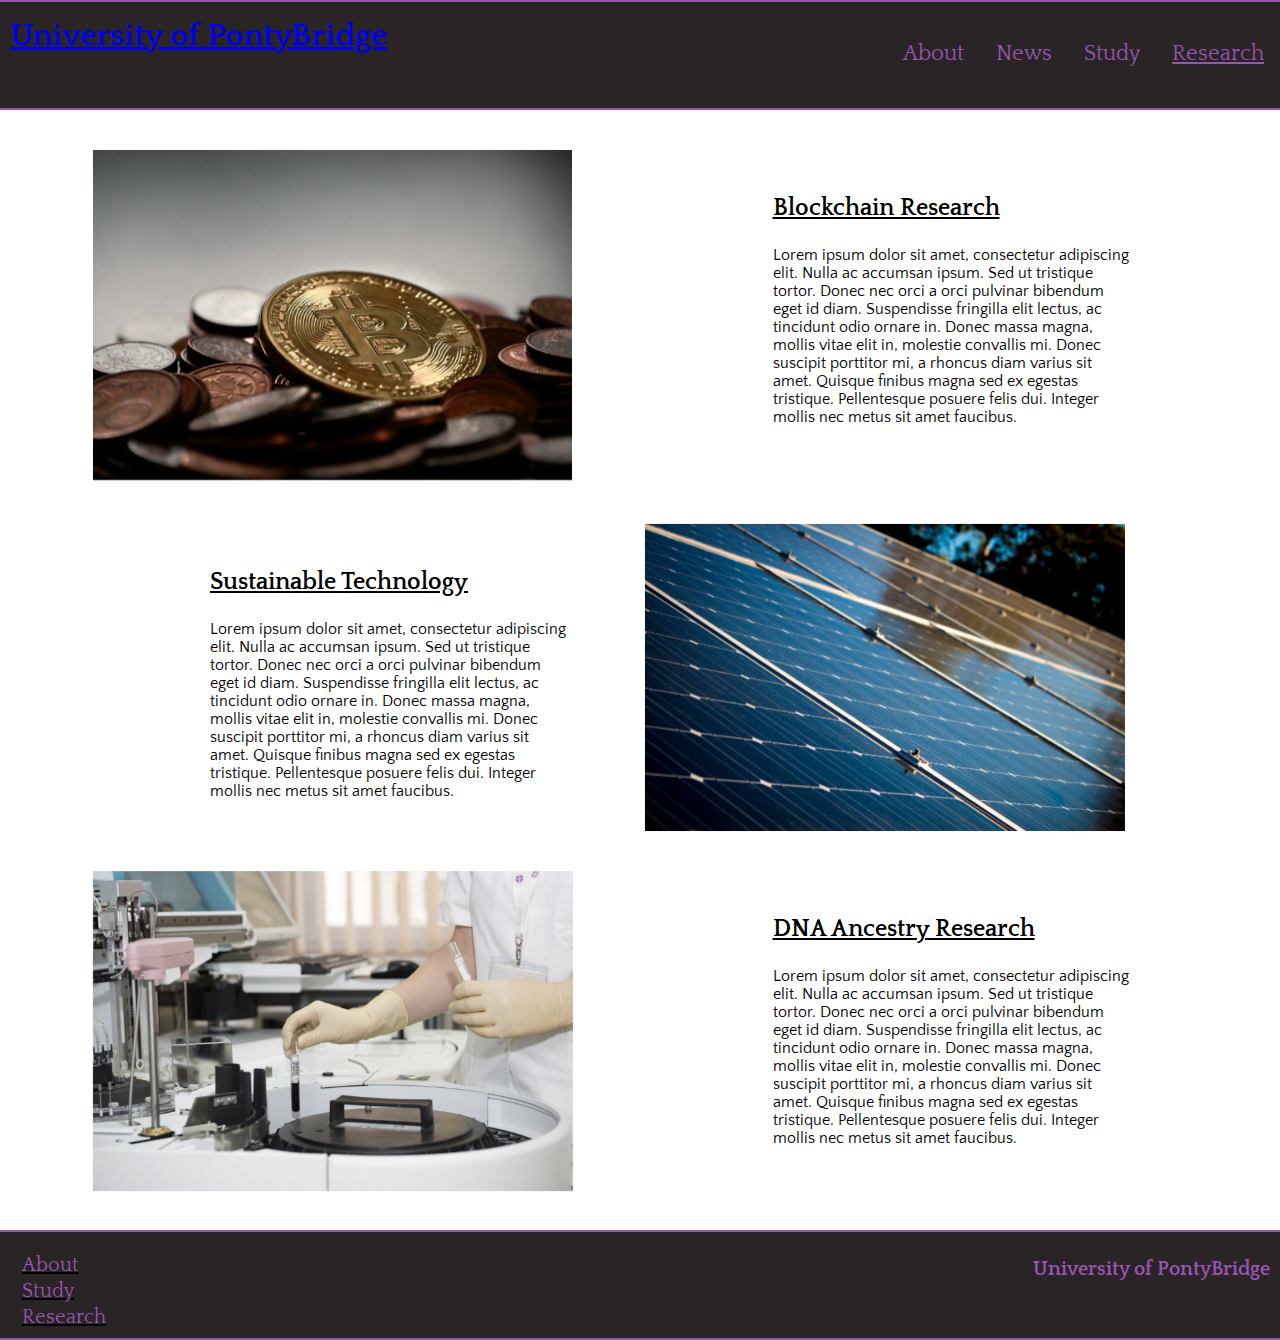
<file: research.html>
<!DOCTYPE html>
<html lang="en" dir="ltr">
  <head>
    <meta charset="utf-8">
    <meta name="viewport" content="width=device-width, initial-scale=1.0">
    <title>PontyBridge University</title>
    <link rel="shortcut icon" href="favicon.ico" />

    <!--Links to relevant CSS including Googlefont-->
    <link rel="stylesheet" href="css/stylesheet.css">
    <link href="https://fonts.googleapis.com/css?family=Quattrocento|Quattrocento+Sans" rel="stylesheet">
    <link rel="stylesheet" href="https://use.fontawesome.com/releases/v5.4.1/css/all.css" integrity="sha384-5sAR7xN1Nv6T6+dT2mhtzEpVJvfS3NScPQTrOxhwjIuvcA67KV2R5Jz6kr4abQsz" crossorigin="anonymous">
    <!--
        Link from fontawesome  - no date
        Accessed 13 October 2018
        https://fontawesome.com/icons/user-astronaut?style=solid
        Needed for icon usage (astronaut icon in header and footer)
    -->
    <link rel="stylesheet" href="https://cdnjs.cloudflare.com/ajax/libs/font-awesome/4.7.0/css/font-awesome.min.css">
    <!--
        Link from W3Schools  - no date
        Accessed 26 October 2018
        https://www.w3schools.com/howto/tryit.asp?filename=tryhow_js_topnav
        Needed for button on responsive navbar
    -->
  </head>
  <body>
    <!--Header including logo with responsive navbar
          - consistant on every page-->
    <header>
      <div class="navbar navbarinline" id="logo">
        <i style="font-size:3.2em;padding-top: 14px;color:#A993FF" class="fas fa-user-astronaut"></i>
        <h1 class="navbar"><a href="index.html">University of PontyBridge</a></h1>
      </div>
      <div class="topnav navbarinline" id="myTopnav">
        <a href="contact.html">About</a>
        <a href="index.html#news">News</a>
        <a href="study.html">Study</a>
        <a href="research.html" class="active">Research</a>
        <a href="javascript:void(0);" class="icon" onclick="myFunction()">
          <i class="fa fa-bars"></i>
        </a>
      </div>
    </header>
    <div class="mainbody">
      <h1 class="researchtext">Take a look at the research we do...</h1>
      <div class="courseboxes">
        <div class="containerresearchtext">
          <img class="courseboxesinline researchimage" src="css/images/img11.jpg" alt="bitcoin">
          <!--
              Title: No-name (Bitcoin Image)
              Licence: CC0 License
              Author: Pixabay
              Author_link: https://www.pexels.com/@pixabay
              Image_link: https://www.pexels.com/photo/close-up-of-coins-315785/
            -->
          <div class="researchtext">
          <!--
              This code was taken and modified from w3schools tutorial - no date
              Accessed: 29th October 2018
              https://www.w3schools.com/howto/howto_css_image_overlay.asp
              How to make hover effect over image which reveals info box.
          -->
            <div class="researchtext2">Did you know... That the blockchain is decentralized, meaning that no one is in charge of it, and the data isn't owned or stored by any one company, but rather dispersed across many computers.</div>
          </div>
        </div>
        <div class="courseboxesinline" id="compsci">
          <h2> Blockchain Research</h2>
          <p>Lorem ipsum dolor sit amet, consectetur adipiscing elit. Nulla ac accumsan ipsum. Sed ut tristique tortor. Donec nec orci a orci pulvinar bibendum eget id diam. Suspendisse fringilla elit lectus, ac tincidunt odio ornare in. Donec massa magna, mollis vitae elit in, molestie convallis mi. Donec suscipit porttitor mi, a rhoncus diam varius sit amet. Quisque finibus magna sed ex egestas tristique. Pellentesque posuere felis dui. Integer mollis nec metus sit amet faucibus.</p>
        </div>
        <img id="rd1" class="courseboxesinline researchimage" src="css/images/img12.jpg" alt="solar panels">
        <!--
            Title: No-name (Solar Image)
            Licence: Pexels License
            Author: Carl Attard
            Author_link: https://www.pexels.com/@justbeonline
            Image_link: https://www.pexels.com/photo/alternative-alternative-energy-clean-energy-close-up-421888/
          -->
        <div class="courseboxesinline" id="film">
          <h2>Sustainable Technology </h2>
          <p>Lorem ipsum dolor sit amet, consectetur adipiscing elit. Nulla ac accumsan ipsum. Sed ut tristique tortor. Donec nec orci a orci pulvinar bibendum eget id diam. Suspendisse fringilla elit lectus, ac tincidunt odio ornare in. Donec massa magna, mollis vitae elit in, molestie convallis mi. Donec suscipit porttitor mi, a rhoncus diam varius sit amet. Quisque finibus magna sed ex egestas tristique. Pellentesque posuere felis dui. Integer mollis nec metus sit amet faucibus.</p>
        </div>
        <img  id="rd2" class="courseboxesinline researchimage" src="css/images/img12.jpg" alt="solar panels">

        <div class="containerresearchtext">
          <img class="courseboxesinline researchimage" src="css/images/img13.jpg" alt="lab research">
          <!--
              Title: No-name (lab Image)
              Licence: CC0 License
              Author: Pixabay
              Author_link: https://www.pexels.com/@pixabay
              Image_link: https://www.pexels.com/photo/clinic-doctor-health-hospital-4154/
            -->
          <div class="researchtext">
            <div class="researchtext2">Did you know... A genealogical DNA test is a DNA-based test which looks at specific locations of a person's genome in order to determine ancestral ethnicity and genealogical relationships.</div>
          </div>
        </div>
        <div class="courseboxesinline" id="rocketsci">
          <h2>DNA Ancestry Research</h2>
          <p>Lorem ipsum dolor sit amet, consectetur adipiscing elit. Nulla ac accumsan ipsum. Sed ut tristique tortor. Donec nec orci a orci pulvinar bibendum eget id diam. Suspendisse fringilla elit lectus, ac tincidunt odio ornare in. Donec massa magna, mollis vitae elit in, molestie convallis mi. Donec suscipit porttitor mi, a rhoncus diam varius sit amet. Quisque finibus magna sed ex egestas tristique. Pellentesque posuere felis dui. Integer mollis nec metus sit amet faucibus.</p>
        </div>
      </div>
    </div>
    <!--Footer including logo and navbar which dissapears when browser is minimized.
        - consistant on every page-->
    <footer>
        <nav class="footerbar">
          <ul>
            <li><a href="contact.html">About</a></li>
            <li><a href="study.html">Study</a></li>
            <li><a href="research.html">Research</a></li>
          </ul>
        </nav>
        <div class="footerbar logo">
          <i style="font-size:3.2em;padding-top: 14px;color:#A993FF" class="fas fa-user-astronaut"></i>
          <h1 class="footerbar"><a href="index.html">University of PontyBridge</a></h1>
        </div>
    </footer>

    <script>
    /*
        This code was taken from W3Schools  - no date
        Accessed: 26 October 2018
        https://www.w3schools.com/howto/tryit.asp?filename=tryhow_js_topnav
        Reference used minimize navbar in header and hamburger it.
    */
       function myFunction() {
           var x = document.getElementById("myTopnav");
           if (x.className === "topnav") {
               x.className += " responsive";
           } else {
               x.className = "topnav";
           }
       }
     </script>
  </body>
</html>
</file>
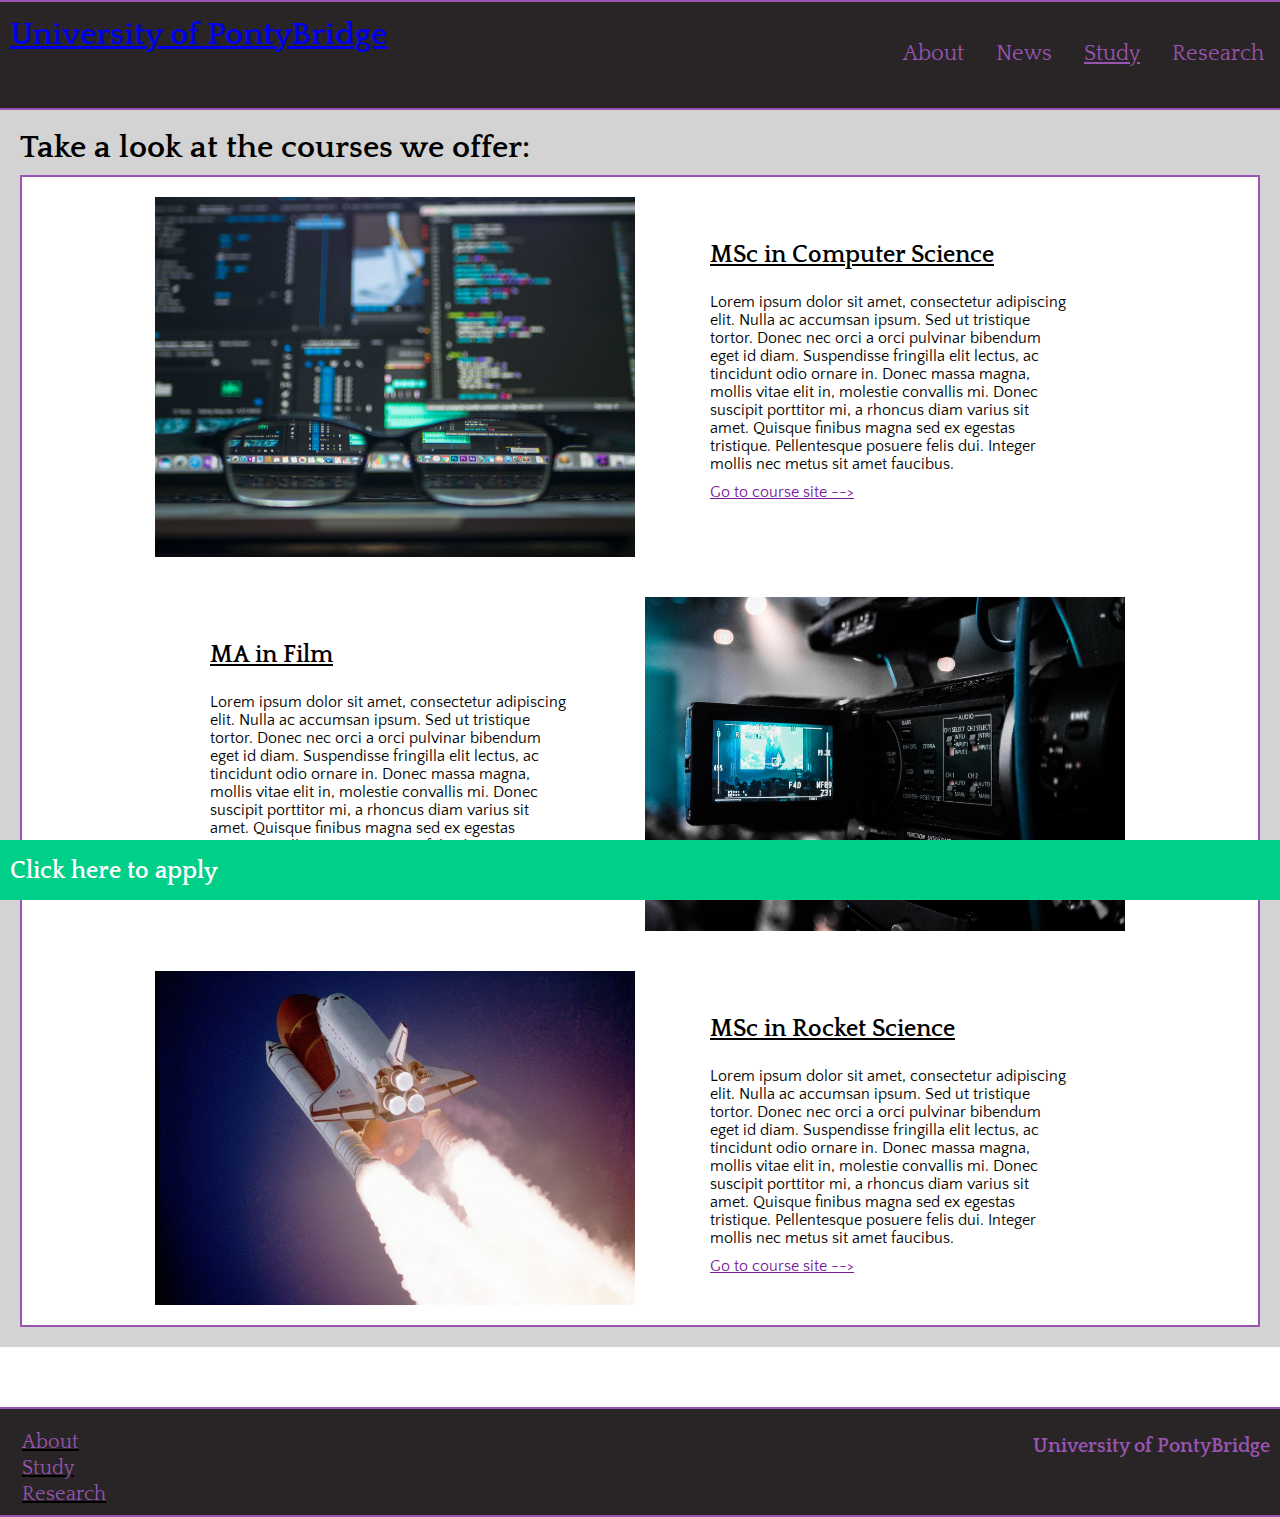
<file: study.html>
<!DOCTYPE html>
<html lang="en" dir="ltr">
  <head>
    <meta charset="utf-8">
    <meta name="viewport" content="width=device-width, initial-scale=1.0">
    <title>PontyBridge University</title>
    <link rel="shortcut icon" href="favicon.ico" />

    <!--Links to relevant CSS including Googlefont-->
    <link rel="stylesheet" href="css/stylesheet.css">
    <link href="https://fonts.googleapis.com/css?family=Quattrocento|Quattrocento+Sans" rel="stylesheet">
    <link rel="stylesheet" href="https://use.fontawesome.com/releases/v5.4.1/css/all.css" integrity="sha384-5sAR7xN1Nv6T6+dT2mhtzEpVJvfS3NScPQTrOxhwjIuvcA67KV2R5Jz6kr4abQsz" crossorigin="anonymous">
    <!--
        Link from fontawesome  - no date
        Accessed 13 October 2018
        https://fontawesome.com/icons/user-astronaut?style=solid
        Needed for icon usage (astronaut icon in header and footer)
    -->
    <link rel="stylesheet" href="https://cdnjs.cloudflare.com/ajax/libs/font-awesome/4.7.0/css/font-awesome.min.css">
    <!--
        Link from W3Schools  - no date
        Accessed 26 October 2018
        https://www.w3schools.com/howto/tryit.asp?filename=tryhow_js_topnav
        Needed for button on responsive navbar
    -->
  </head>
  <body>
    <!--Header including logo with responsive navbar
          - consistant on every page-->
    <header>
      <div class="navbar navbarinline" id="logo">
        <i style="font-size:3.1em;padding-top: 14px;color:#A993FF" class="fas fa-user-astronaut"></i>
        <h1 class="navbar"><a href="index.html">University of PontyBridge</a></h1>
      </div>
      <div class="topnav navbarinline" id="myTopnav">
        <a href="contact.html">About</a>
        <a href="index.html#news">News</a>
        <a href="study.html" class="active">Study</a>
        <a href="research.html">Research</a>
        <a href="javascript:void(0);" class="icon" onclick="myFunction()">
          <i class="fa fa-bars"></i>
        </a>
      </div>
    </header>

      <div class="allcourses">
        <h1 class="studytext">Take a look at the courses we offer:</h1>
        <div class="allcourses2">
          <div class="courseboxes">
            <img class="courseboxesinline" src="css/images/img8.jpg" alt="code seen through glasses">
            <!--
                Title: No-name (Computer depth Image)
                Licence: Pexels License
                Author: Kevin Ku
                Author_link: https://www.pexels.com/@kevin-ku-92347
                Image_link: https://www.pexels.com/photo/coding-computer-data-depth-of-field-577585/
              -->
            <div class="courseboxesinline" id="compsci">
              <h2> MSc in Computer Science</h2>
              <p>Lorem ipsum dolor sit amet, consectetur adipiscing elit. Nulla ac accumsan ipsum. Sed ut tristique tortor. Donec nec orci a orci pulvinar bibendum eget id diam. Suspendisse fringilla elit lectus, ac tincidunt odio ornare in. Donec massa magna, mollis vitae elit in, molestie convallis mi. Donec suscipit porttitor mi, a rhoncus diam varius sit amet. Quisque finibus magna sed ex egestas tristique. Pellentesque posuere felis dui. Integer mollis nec metus sit amet faucibus.</p>
              <p><a href="#">Go to course site --></a></p>
            </div>
            <img id="rd1" class="courseboxesinline" src="css/images/img9.jpg" alt="film camera">
            <!--
                Title: No-name (Film Camera Image)
                Licence: Pexels License
                Author: Donald Tong
                Author_link: https://www.pexels.com/@donaldtong94
                Image_link: https://www.pexels.com/photo/camera-event-live-settings-66134/
              -->
            <div class="courseboxesinline" id="film">
              <h2>MA in Film</h2>
              <p>Lorem ipsum dolor sit amet, consectetur adipiscing elit. Nulla ac accumsan ipsum. Sed ut tristique tortor. Donec nec orci a orci pulvinar bibendum eget id diam. Suspendisse fringilla elit lectus, ac tincidunt odio ornare in. Donec massa magna, mollis vitae elit in, molestie convallis mi. Donec suscipit porttitor mi, a rhoncus diam varius sit amet. Quisque finibus magna sed ex egestas tristique. Pellentesque posuere felis dui. Integer mollis nec metus sit amet faucibus.</p>
              <p><a href="#">Go to course site --></a></p>
            </div>
            <img id="rd2" class="courseboxesinline" src="css/images/img9.jpg" alt="film camera">
            <img class="courseboxesinline" src="css/images/img10.jpg" alt="rocket take off">
            <!--
                Title: No-name (Rocket Take off Image)
                Licence: CC0 License
                Author: Pixabay
                Author_link: https://www.pexels.com/@pixabay
                Image_link: https://www.pexels.com/photo/flight-sky-earth-space-2159/
              -->
            <!--https://www.pexels.com/photo/flight-sky-earth-space-2159/
                Accessed: 30th October 2018-->
            <div class="courseboxesinline" id="rocketsci">
              <h2>MSc in Rocket Science</h2>
              <p>Lorem ipsum dolor sit amet, consectetur adipiscing elit. Nulla ac accumsan ipsum. Sed ut tristique tortor. Donec nec orci a orci pulvinar bibendum eget id diam. Suspendisse fringilla elit lectus, ac tincidunt odio ornare in. Donec massa magna, mollis vitae elit in, molestie convallis mi. Donec suscipit porttitor mi, a rhoncus diam varius sit amet. Quisque finibus magna sed ex egestas tristique. Pellentesque posuere felis dui. Integer mollis nec metus sit amet faucibus.</p>
              <p><a href="#">Go to course site --></a></p>
            </div>
          </div>
        </div>
      </div>

      <div class="howtoapply">
        <h2>Click here to apply</h2>
        <a href="contact.html"><i style="font-size:1.6em;" class="fas fa-arrow-circle-right"></i></a>
      </div>

      <!--Footer including logo and navbar which dissapears when browser is minimized.
          - consistant on every page-->
      <footer>
          <nav class="footerbar">
            <ul>
              <li><a href="contact.html">About</a></li>
              <li><a href="study.html">Study</a></li>
              <li><a href="research.html">Research</a></li>
            </ul>
          </nav>
          <div class="footerbar logo">
            <i style="font-size:3.2em;padding-top: 14px;color:#A993FF" class="fas fa-user-astronaut"></i>
            <h1 class="footerbar"><a href="index.html">University of PontyBridge</a></h1>
          </div>
      </footer>



    <script>
    /*
        This code was taken from W3Schools  - no date
        Accessed: 26 October 2018
        https://www.w3schools.com/howto/tryit.asp?filename=tryhow_js_topnav
        Reference used minimize navbar in header and hamburger it.
    */
       function myFunction() {
           var x = document.getElementById("myTopnav");
           if (x.className === "topnav") {
               x.className += " responsive";
           } else {
               x.className = "topnav";
           }
       }
     </script>
  </body>
</html>
</file>
<file: css/stylesheet.css>
/******************************************************
*  Clients font and colour requests;
*    light purple #A993FF
*    medium purple #9A55B2
*    dark purple #791B99
*  Headings font-family: 'Quattrocento', serif;
*  Body font-family: 'Quattrocento Sans', sans-serif;
*******************************************************/

/*CSS AFFECTING WHOLE BODY ACROSS ALL PAGES */
body, *{
  padding: 0;
  margin: 0;
  box-sizing: border-box;
}
/*****************************************************************************

  CSS for header including logo with responsive navbar
        - consistant on every page
*/
header {
  font-family: 'Quattrocento', serif;
  background-color:  #292526;
  border-bottom: 2px solid #9A55B2;
  border-top: 2px solid #9A55B2;
  height: 110px;
  color:#9A55B2;
}

header a:hover {
  color: #A993FF;
}

.navbar {
  display: inline-flex;
  flex-wrap: wrap;
}

.navbar i {
  padding-left: 10px;
}

.navbarinline {
  display: inline;
}

.topnav {
  overflow: hidden;
  margin-bottom: 50px;
  float: right;
  padding-left: 10px;
  padding-top: 25px;
}

.topnav a {
  float: left;
  display: block;
  text-align: center;
  padding: 14px 16px;
  text-decoration: none;
  font-size: 22px;
  color: #9A55B2;
  border-radius: 16%;
}

.topnav .active {
  text-decoration: underline;
}

.topnav a:hover {
  background-color: black;
  color: #A993FF;
}

.topnav .icon {
  display: none;
}

@media screen and (max-width: 720px) {
  .topnav a:not(:first-child) {display: none;}
  .topnav a.icon {
    float: right;
    display: block;
  }
}

@media screen and (max-width: 720px) {
  .topnav.responsive {position: relative;
  background-color: #292526;
  border: 2px solid #9A55B2;
  }
  .topnav.responsive .icon {
    position: absolute;
    right: 0;
    top: 0;
  }
  .topnav.responsive a {
    float: none;
    display: block;
    text-align: left;
  }
  .topnav a:hover {
    background-color: #292526;
  }
}

@media screen and (max-width: 900px) {
  header h1 {
    font-size: 20px;
    margin-right: 20px;
  }
  .topnav a {
    font-size: 18px;
    padding-top: 20px;

  }
}

@media screen and (max-width: 450px) {
  header h1 {
    font-size: 15px;
    margin-right: 5px;;
  }
  .topnav a {
    font-size: 13px;
    padding-top: 22px;
    padding-right: 0px;
  }
  .topnav .icon {
    margin-right: 5px;
  }
}

@media screen and (max-width: 330px) {
  header h1 {
    font-size: 14px;
    margin-right: 0px;;
  }
}
/*****************************************************************************

  CSS for footer including logo and navbar which dissapears when browser is minimized.
      - consistant on every page
*/
footer {
  background-color: #292526;
  font-family: 'Quattrocento', serif;
  width: 100%;
  align-content: flex-end;
  height: 110px;
  padding-bottom: 20px;
  border-top: 2px solid #9A55B2;
  border-bottom: 2px solid #9A55B2;
}

footer li {
  list-style: none;
  font-size: 20px;
  text-decoration: underline;
  padding: 2px;
}

footer a {
  text-decoration: none;
  color: #9A55B2;
  font-size: 20px;
}

footer a:hover {
  color: #A993FF;
}

footer nav {
  float: left;
  padding-left: 20px;
  padding-top: 20px;
}

.footerbar {
  display: inline;
  flex-wrap: wrap;
}

.logo {
  float: right;
  margin-top: 0;
  margin-right: 10px;

}

@media screen and (max-width: 516px) {
  footer li {
  display: none
  }
  footer .logo {
    padding-right: 20px;
  }
}
@media screen and (max-width: 615px) {
  footer {
    width: 100%;
  }
}
/*****************************************************************************

    CSS for outer (white) box containing blocks of information on index page
*/
.mainbody {
  margin: 15px;
}

.mainbody h1, h2 {
  font-family: 'Quattrocento', serif;
}

.mainbody p {
  font-family: 'Quattrocento Sans', sans-serif;
}
/*****************************************************************************

    CSS for banner with image and slogan overlay on index page
*/
.banner img {
  width: 100%;
  max-height: 1000px;
  height: auto;
  max-width: 1500px;
  text-align: center;
  margin: 0 auto;
}

.banner {
  position: relative;
  width: 100%;
  height: auto;
  margin: 0 auto;
}

.banner .content {
  position: absolute;
  bottom: 0;
  background: rgb(0, 0, 0);
  background: rgb(0, 0, 0, 0.5);
  color: #A993FF;
  padding: 20px;
  margin-bottom: 5px;
}

@media screen and (max-width:416px) {
  .banner .content {
    padding: 15px;
    font-size: 12px;
  }
}
/*****************************************************************************

    CSS for "what we do" section (2 boxes) on index page
*/
.twoboxes {
  margin-top: 10px;
  padding-top: 0px;
  padding-bottom: 30px;
  display: flex;
  flex-wrap: wrap;
  justify-content: center;
  border-bottom: 2px solid #9A55B2;
}

.twoboxes h2 , p {
  padding-top: 10px;
}

.twoboxes h2 {
  padding-left: 20px;
}

.singlebox {
  margin: 10px;
  padding: 10px;
  position: relative;
  float: left;
  max-width:  520px;
}

/*
    This code was taken from a Stack Overflow post by Simon Arnold Oct 16. 2013
    Accessed: 23 October 2018
    https://stackoverflow.com/questions/19414856/how-can-i-make-all-images-of-different-height-and-width-the-same-via-CSS
    How to make images of different sizes the same size in the same div.
*/
.singlebox img {
  width: 100%;
  max-width:  540px;
  min-height: 333px;
  max-height: 500px;
  background-position: 50% 50%;
  background-repeat:   no-repeat;
  background-size:     cover;
}

.singlebox a {
  text-decoration: none;
  color: black;
}

.singlebox a:hover {
  color: #791B99;
  background-color: #791B99;
}

.singlebox a h2:hover {
  color: #791B99;
  text-decoration: underline;
}
/*****************************************************************************

    CSS for student quote on index page with image which dissapears on mobile screen
*/

.mainquote {
  display: flex;
  justify-content: center;
  padding-top: 50px;
  border-bottom: 2px solid #9A55B2;
  padding-bottom: 50px;
}

.mainquote img {
  width: 100%;
  max-width: 540px;
  height: auto;
  max-height: 500px;
}

.mainquoteinline {
  display: inline;
  flex-wrap: wrap;
  max-width: 500px;
}

.mainquoteinline h1 {
  padding-right: 30px;
}

.mainquote button {
  margin-top: 30px;
  margin-right: 5px;
  padding: 5px;
  font-family: 'Quattrocento Sans', sans-serif;
  font-size: 13px;
}

.mainquote p {
  padding-top: 25px;
}

@media screen and (max-width: 1109px) {
  .mainquote img {
    display: none;
  }
  .headlinesbox {
    margin: 25px;
    padding: 25px;
  }
  .headlines img {
    width: 500px;
    height: 500px;

  }
}
/*****************************************************************************

    CSS for News on index page (three contianers floating inline with image and text)
*/
.headlines {
  max-width: 1700px;
  height: auto;
  display:flex;
  flex-wrap: wrap;
  justify-content: space-around;
  position: relative;
}

.headlines img {
  width: 325px;
  height: 325px;
  padding: 5px 1px 15px 15px;
}

.headlinesbox {
  display: inline-flex;
  flex-wrap: wrap;
  border: 1px solid black;
  height: auto;
  width: 350px;
  margin-top: 30px;
  margin: 5px;
  padding: 5px;
}

.headlines h2, p {
  padding: 5px 20px;
}
/*****************************************************************************

    CSS FOR STUDY PAGE - including images, text and static apply button fixed to bottom
*/

.allcourses {
  background-color: #D3D3D3;
  padding: 20px;
}

.allcourses h1, h2 {
 font-family: 'Quattrocento', serif;
}

.allcourses a {
  color: #791B99;
}

.allcourses p {
  font-family: 'Quattrocento Sans', sans-serif;
}

.allcourses2 {
  background-color: white;
  border: 2px solid #9A55B2;
}

.studytext {
    padding-bottom: 10px;
}

.courseboxesinline {
  display: inline;
  flex-wrap: wrap;
}

.courseboxes img {
  max-height: 400px;
  max-width: 500px;
  padding: 20px 10px;
}

.courseboxes p {
  max-width: 400px;
}

.courseboxes h2 {
  padding: 20px;
  text-decoration: underline;
}

.courseboxes {
  width: 100%;
  display: flex;
  flex-wrap: wrap;
  justify-content: center;
  max-width: 1400px;
}

#compsci {
  padding: 45px;
}

#film {
  padding: 45px;
}

#rocketsci {
  padding: 45px;
}

#rd1 {
  display: none;
}

/*
    This code was taken from a Webflow community post  answered by Waldo(Webflow Staff) Oct. 2017.
    Accessed: 30th October 2018
    https://forum.webflow.com/t/when-scrolling-make-an-element-fixed-only-within-a-specific-section/49182
    How to make div stick to bottom of page (similar to fixed) yet stop above footer
*/
.howtoapply {
  position:sticky;
  background-color: #00CF88;
  bottom: 0;
  left: 0;
  right: 0;
  color: white;
  height: 60px;
  padding-top: 15px;
}

.howtoapply i {
  padding: 15px 10px 5px 10px;
  display: inline;
  color: white;
}

.howtoapply h2 {
  padding: 15px 10px 5px 10px;
  display: inline;
  color: white;
}

.howtoapply a {
  text-decoration: none;
}

@media screen and (max-width: 1036px) {
  .courseboxes p {
    padding: 10px 10px
  }
}

@media screen and (max-width: 1033px) {
  .courseboxes {
    width: 500px;
  }
  #rd2 {
    display: none;
  }
  #rd1 {
    display: block;
  }
}

@media screen and (max-width: 665px) {
  .studytext {
    font-size: 20px;
  }
  .allcourses2 {
    max-width: 400px;
  }
  .courseboxes {
    max-width: 400px;
  }
  .courseboxes img {
    max-height: 200px;
    max-width: 300px;
    padding: 15px;
  }
  .courseboxes h2 {
    padding: 2px 2px 2px 20px;

  }
}

@media screen and (max-width: 375px) {
  .allcourses2 {
    max-width: 320px;
  }
  .courseboxes {
    max-width: 320px;
  }
  .courseboxes img {
    max-height: 150px;
    max-width: 200px;
    padding: 10px 15px 0px 0px ;
  }
  .allcourses h2 {
    font-size: 15px;
    padding-left: 20px
  }
  .allcourses p {
    font-size: 13px;
  }
}

/*****************************************************************************

    CSS FOR CONTACT PAGE - Address box with googleMaps API which appears in large browsers
                         - Admissions information with application form
*/
.contact {
  display: inline-flex;
  margin-left: 10px;
}

#contactinfo {
  border: 2px solid black;
  padding: 45px;
  margin-right: 15px;
  float: left;
  background-color: #D3D3D3;
}

.admissionsbox {
  max-width: 1500px;
  border: 2px solid #A993FF;
  padding:25px;
  display: inline-block;
  margin: 30px 20px;

}

.admissionsbox a {
  color: #791B99;
}

.admissionsbox li {
  font-family: 'Quattrocento Sans', sans-serif;
  margin-left: 45px;
}

#browserhint {
  float: right;
  padding: 20px;
}

#apptext {
  text-align: center;
}

.contactform {
  border: 5px solid #A993FF;
  max-width: 1500px;
  padding: 25px;
  font-family: 'Quattrocento Sans', sans-serif;
  margin: 30px 20px;
}

input[type=text], select, textarea {
  width: 100%;
  padding: 12px;
  border: 1px solid #ccc;
  border-radius: 4px;
  box-sizing: border-box;
  margin-top: 6px;
  margin-bottom: 16px;
  resize: vertical;
}

input[type=submit] {
  background-color: #00CF88;
  color: white;
  padding: 12px 20px;
  border: none;
  border-radius: 4px;
  cursor: pointer;
}

input[type=submit]:hover {
  background-color: #45a049;
}

.container {
  border-radius: 5px;
  background-color: #f2f2f2;
  padding: 20px;
}

#googleMap {
  float:right;
  margin-right: 30px;
}

@media screen and (max-width: 1008px) {
  #contactinfo {
    padding: 20px;
  }
  #googleMap {
    margin-right: 10px;
  }
}

@media screen and (max-width: 946px) {
  #googleMap {
    display: none;
  }
  #contactinfo {
    width: 100%
  }
}

@media screen and (max-width: 543px) {
  #contactinfo {
    padding: 5px;
  }
}

@media screen and (min-width: 947px) {
  #browserhint {
  display: none;
  }
}
/*****************************************************************************

    CSS FOR RESEARCH PAGE - Same layout as study page but with hover effect over left images.
*/
.researchtext {
  display: none;
}
/*
    This code was taken and modified from w3schools tutorial - no date
    Accessed: 29th October 2018
    https://www.w3schools.com/howto/howto_css_image_overlay.asp
    How to make hover effect over image which reveals info box.
*/
@media screen and (min-width: 1034px) {
  .containerresearchtext {
    position: relative;
    width: 50%;
  }
  .researchimage {
    opacity: 1;
    transition: .5s ease;
    backface-visibility: hidden;
  }

  .researchtext {
    display: block;
    transition: .5s ease;
    opacity: 0;
    position: absolute;
    top: 50%;
    left: 50%;
    transform: translate(-50%, -50%);
    -ms-transform: translate(-50%, -50%);
    text-align: center;
  }

  .containerresearchtext:hover img {
    opacity: 0.3;
  }

  .containerresearchtext:hover .researchtext {
    opacity: 1;
  }

  .researchtext2 {
    background-color: #A993FF;
    color: black;
    font-size: 12px;
    padding: 15px 30px;
  }
}
</file>
